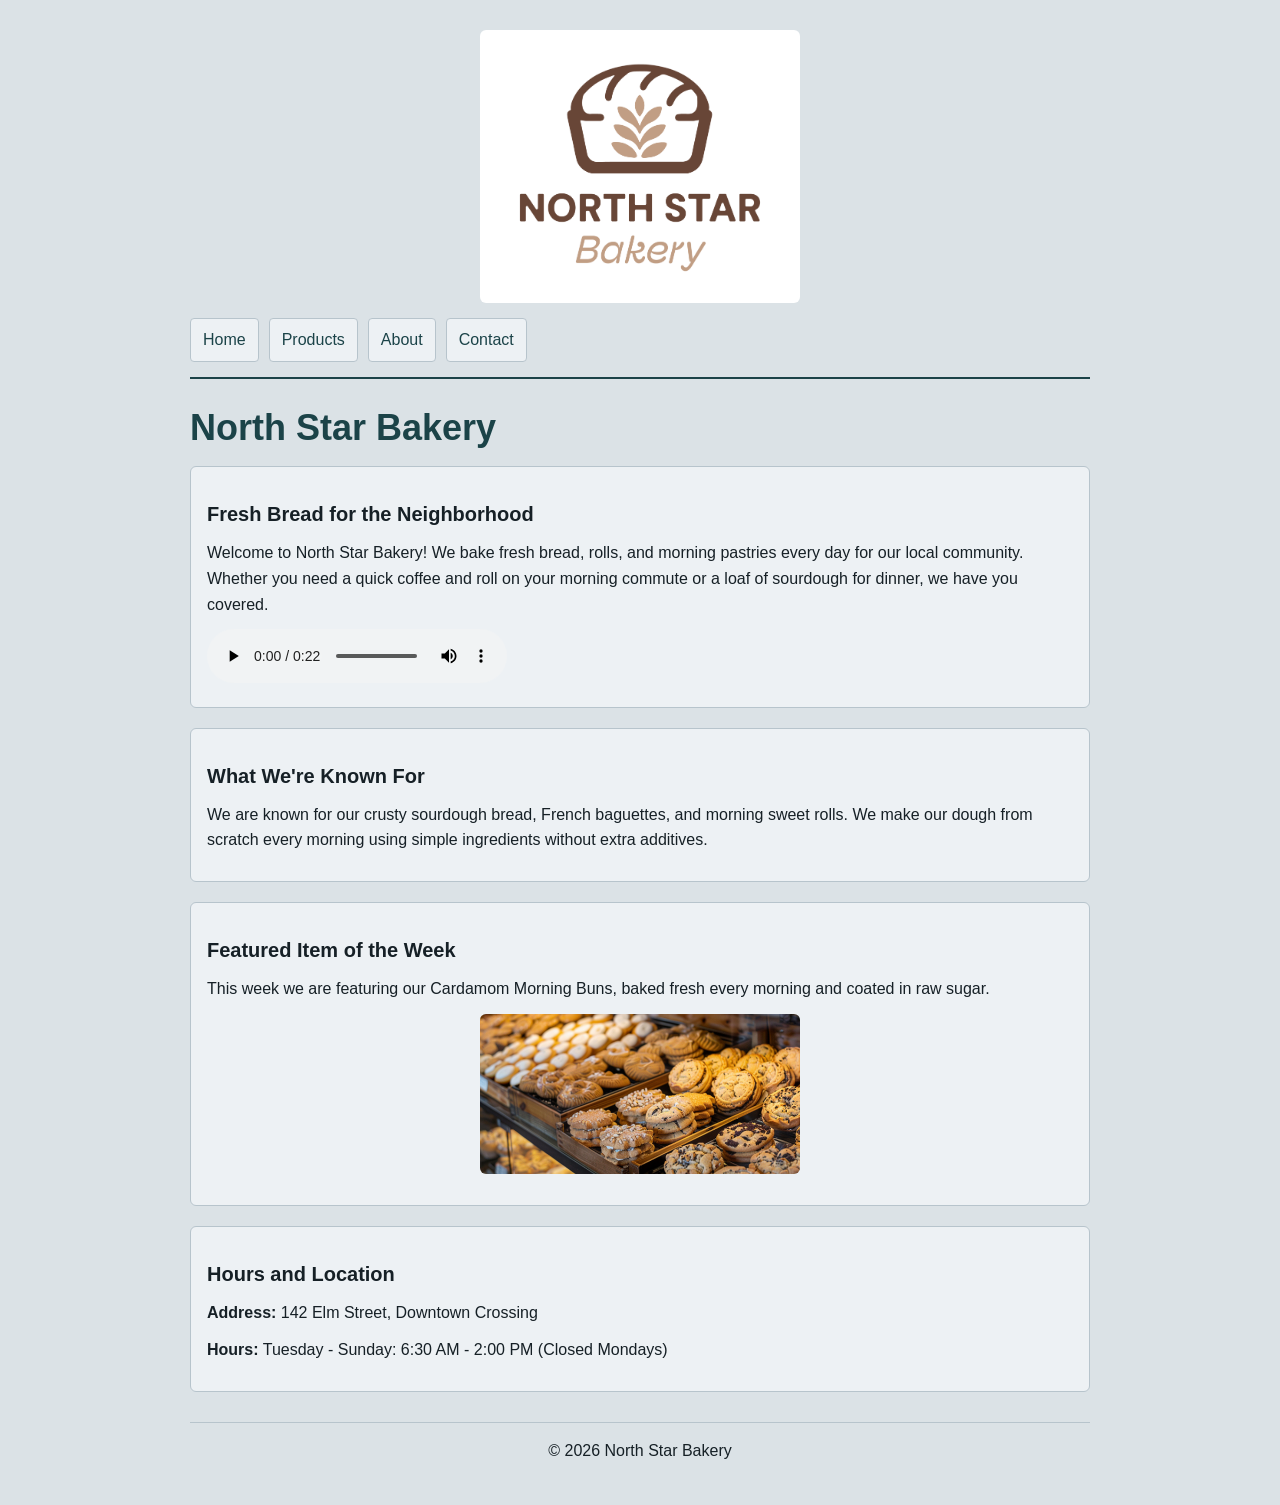
<file: index.html>
<!DOCTYPE html>
<html lang="en">
    <link rel="stylesheet" href="styles.css">
<head>
    <meta charset="UTF-8">
    <meta name="viewport" content="width=device-width, initial-scale=1.0">
    <title>North Star Bakery | Home</title>
</head>
<body>
    <!-- Site header and primary navigation -->
    <header>
        <img src="assets/images/bakery-logo_c.png" alt="North Star Bakery logo">
        <nav>
            <ul>
                <li><a href="index.html">Home</a></li>
                <li><a href="products.html">Products</a></li>
                <li><a href="about.html">About</a></li>
                <li><a href="contact.html">Contact</a></li>
            </ul>
        </nav>
    </header>

    <main>
        <!-- Single h1 for the page -->
        <h1>North Star Bakery</h1>
        
        <!-- Welcome section with embedded audio -->
        <section>
            <h2>Fresh Bread for the Neighborhood</h2>
            <p>Welcome to North Star Bakery! We bake fresh bread, rolls, and morning pastries every day for our local community. Whether you need a quick coffee and roll on your morning commute or a loaf of sourdough for dinner, we have you covered.</p>
            
            <!-- Audio welcome element with plain text fallback -->
            <audio controls>
                <source src="assets/audio/bakery-welcome-mixed_c.mp3" type="audio/mpeg">
                Your browser does not support the audio player. Listen to a short welcome note from our head baker.
            </audio>
        </section>

        <!-- Bakery summary section -->
        <section>
            <h2>What We're Known For</h2>
            <p>We are known for our crusty sourdough bread, French baguettes, and morning sweet rolls. We make our dough from scratch every morning using simple ingredients without extra additives.</p>
        </section>

        <!-- Featured item with responsive picture element -->
        <section>
            <h2>Featured Item of the Week</h2>
            <p>This week we are featuring our Cardamom Morning Buns, baked fresh every morning and coated in raw sugar.</p>
            
            <!-- Responsive image using picture tag and media query -->
            <picture>
                <source media="(min-width: 768px)" srcset="assets/images/bakery-feature-large_c.png">
                <img src="assets/images/bakery-feature-large_c.png" alt="Fresh morning buns on a baking tray">
            </picture>
        </section>

        <!-- Hours and location snippet -->
        <section>
            <h2>Hours and Location</h2>
            <p><strong>Address:</strong> 142 Elm Street, Downtown Crossing</p>
            <p><strong>Hours:</strong> Tuesday - Sunday: 6:30 AM - 2:00 PM (Closed Mondays)</p>
        </section>
    </main>

    <!-- Standard site footer -->
    <footer>
        <p>&copy; 2026 North Star Bakery</p>
    </footer>
</body>
</html>
</file>
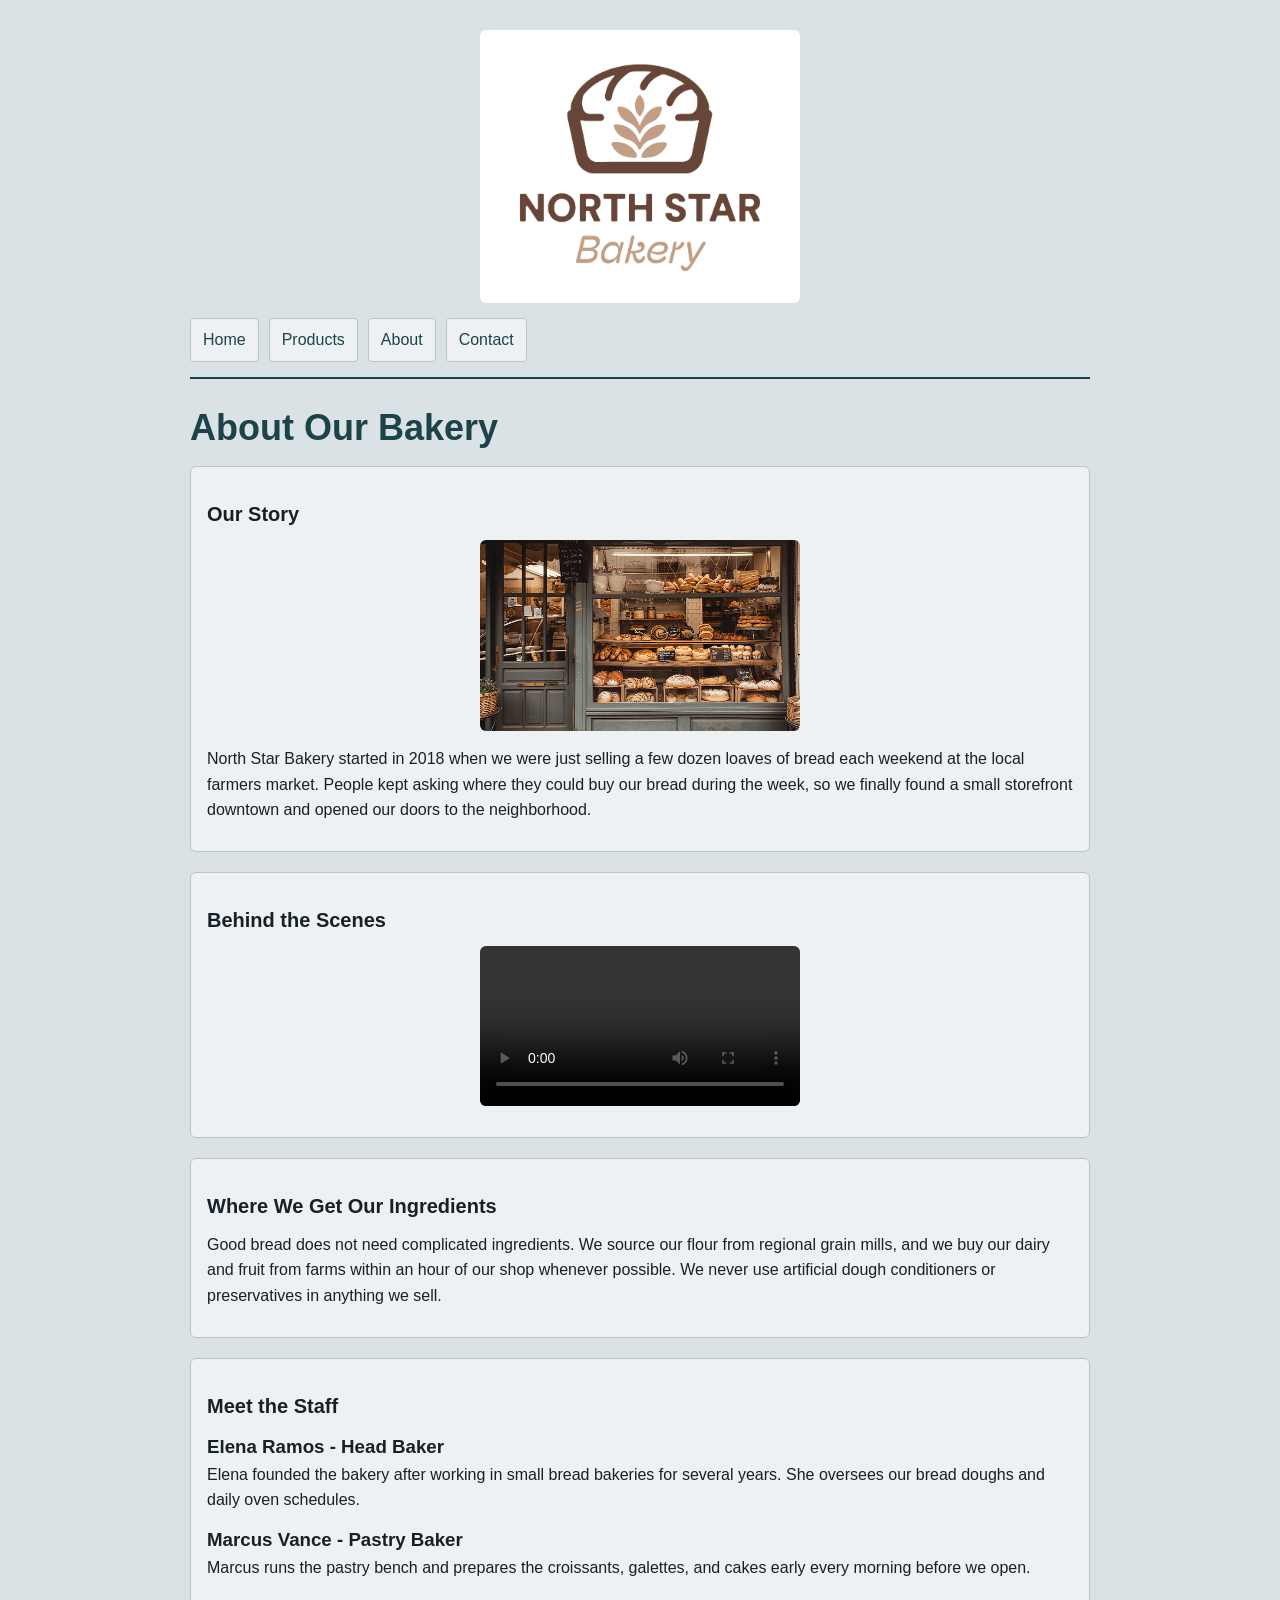
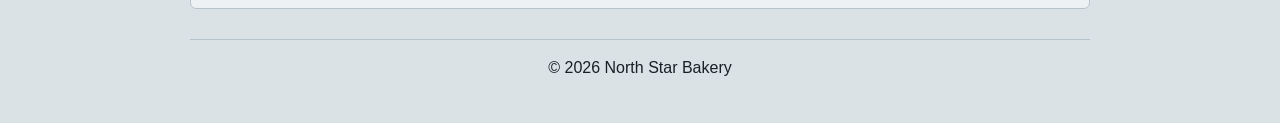
<file: about.html>
<!DOCTYPE html>
<html lang="en">
    <link rel="stylesheet" href="styles.css">
<head>
    <meta charset="UTF-8">
    <meta name="viewport" content="width=device-width, initial-scale=1.0">
    <title>North Star Bakery | About</title>
</head>
<body>
    <!-- Site header and navigation -->
    <header>
        <img src="assets/images/bakery-logo_c.png" alt="North Star Bakery logo">
        <nav>
            <ul>
                <li><a href="index.html">Home</a></li>
                <li><a href="products.html">Products</a></li>
                <li><a href="about.html">About</a></li>
                <li><a href="contact.html">Contact</a></li>
            </ul>
        </nav>
    </header>

    <main>
        <!-- Single h1 for about page -->
        <h1>About Our Bakery</h1>

        <!-- Bakery story section with storefront image -->
        <section>
            <h2>Our Story</h2>
            <img src="assets/images/bakery-storefront_c.png" alt="Front window and entrance of North Star Bakery">
            <p>North Star Bakery started in 2018 when we were just selling a few dozen loaves of bread each weekend at the local farmers market. People kept asking where they could buy our bread during the week, so we finally found a small storefront downtown and opened our doors to the neighborhood.</p>
        </section>

        <!-- Behind the scenes video section with fallback -->
        <section>
            <h2>Behind the Scenes</h2>
            <video controls width="600">
                <source src="assets/videos/bakery-behind-scenes_c.mp4" type="video/mp4">
                Your browser does not support the video tag. Watch our team shape bread and load the ovens.
            </video>
        </section>

        <!-- Sourcing philosophy -->
        <section>
            <h2>Where We Get Our Ingredients</h2>
            <p>Good bread does not need complicated ingredients. We source our flour from regional grain mills, and we buy our dairy and fruit from farms within an hour of our shop whenever possible. We never use artificial dough conditioners or preservatives in anything we sell.</p>
        </section>

        <!-- Staff team highlights -->
        <section>
            <h2>Meet the Staff</h2>
            <h3>Elena Ramos - Head Baker</h3>
            <p>Elena founded the bakery after working in small bread bakeries for several years. She oversees our bread doughs and daily oven schedules.</p>

            <h3>Marcus Vance - Pastry Baker</h3>
            <p>Marcus runs the pastry bench and prepares the croissants, galettes, and cakes early every morning before we open.</p>
        </section>
    </main>

    <!-- Standard site footer -->
    <footer>
        <p>&copy; 2026 North Star Bakery</p>
    </footer>
</body>
</html>
</file>
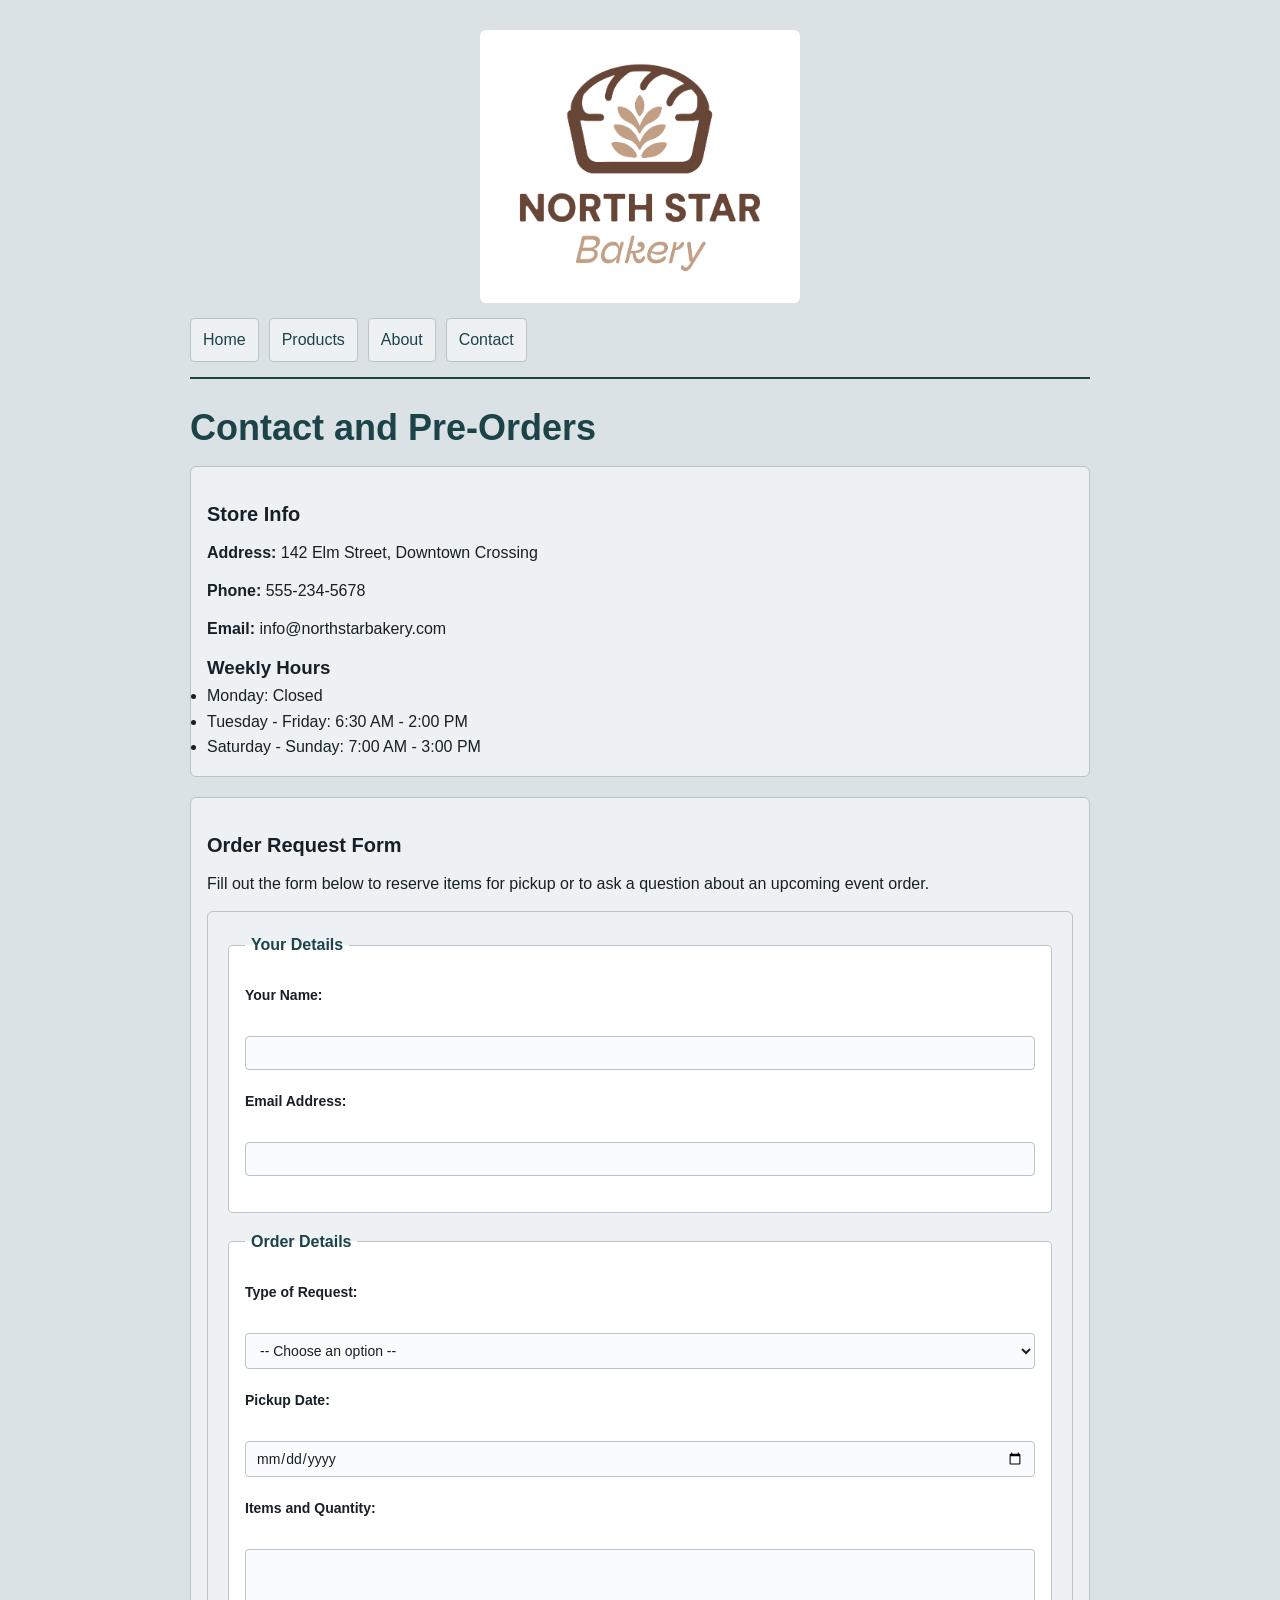
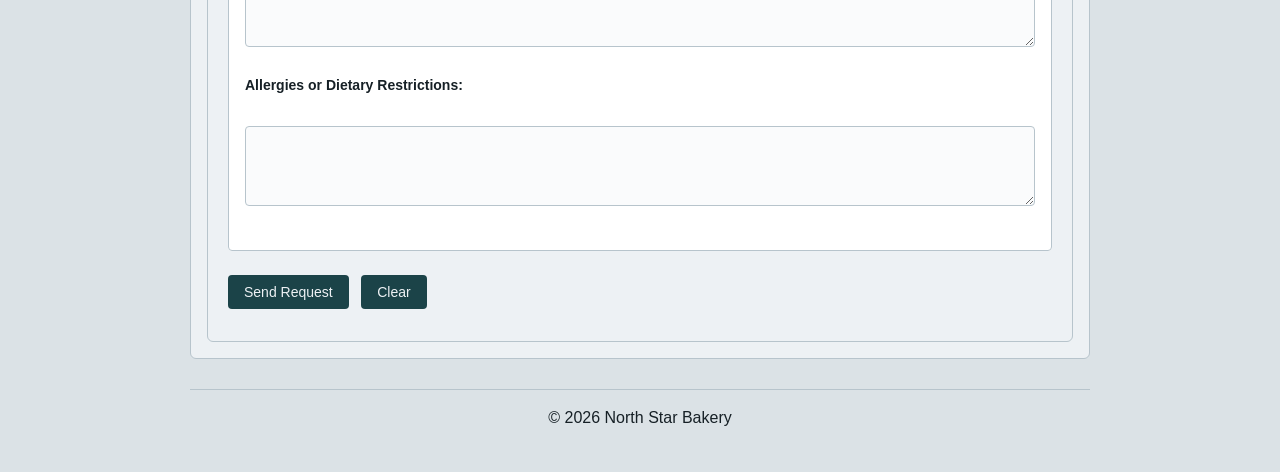
<file: contact.html>
<!DOCTYPE html>
<html lang="en">
<head>
    <meta charset="UTF-8">
    <meta name="viewport" content="width=device-width, initial-scale=1.0">
    <title>North Star Bakery | Contact</title>
    <link rel="stylesheet" href="styles.css">
    <script defer src="script.js"></script>
</head>
<body>
    <!-- Site header and navigation -->
    <header>
        <img src="assets/images/bakery-logo_c.png" alt="North Star Bakery logo">
        <nav>
            <ul>
                <li><a href="index.html">Home</a></li>
                <li><a href="products.html">Products</a></li>
                <li><a href="about.html">About</a></li>
                <li><a href="contact.html">Contact</a></li>
            </ul>
        </nav>
    </header>

    <main>
        <!-- Single h1 for contact page -->
        <h1>Contact and Pre-Orders</h1>

        <!-- Store information and hours -->
        <section>
            <h2>Store Info</h2>
            <p><strong>Address:</strong> 142 Elm Street, Downtown Crossing</p>
            <p><strong>Phone:</strong> 555-234-5678</p>
            <p><strong>Email:</strong> info@northstarbakery.com</p>
            
            <h3>Weekly Hours</h3>
            <ul>
                <li>Monday: Closed</li>
                <li>Tuesday - Friday: 6:30 AM - 2:00 PM</li>
                <li>Saturday - Sunday: 7:00 AM - 3:00 PM</li>
            </ul>
        </section>

        <!-- Pre-order and inquiry form -->
        <section>
            <h2>Order Request Form</h2>
            <p>Fill out the form below to reserve items for pickup or to ask a question about an upcoming event order.</p>

            <!-- Success/error status box -->
            <div id="form-feedback" class="status-message" aria-live="polite"></div>

            <form id="order-form" action="#" method="post" novalidate>
                <!-- Group 1: Contact Details -->
                <fieldset>
                    <legend>Your Details</legend>
                    
                    <p>
                        <label for="name">Your Name:</label><br>
                        <input type="text" id="name" name="name">
                        <span id="name-error" class="error-msg"></span>
                    </p>

                    <p>
                        <label for="email">Email Address:</label><br>
                        <input type="email" id="email" name="email">
                        <span id="email-error" class="error-msg"></span>
                    </p>
                </fieldset>

                <!-- Group 2: Order Information -->
                <fieldset>
                    <legend>Order Details</legend>

                    <p>
                        <label for="request-type">Type of Request:</label><br>
                        <select id="request-type" name="request_type">
                            <option value="">-- Choose an option --</option>
                            <option value="pickup">Daily Item Pickup</option>
                            <option value="cake">Custom Cake Order</option>
                            <option value="catering">Event Catering</option>
                            <option value="general">General Question</option>
                        </select>
                    </p>

                    <p>
                        <label for="pickup-date">Pickup Date:</label><br>
                        <input type="date" id="pickup-date" name="pickup_date">
                    </p>

                    <p>
                        <label for="order-details">Items and Quantity:</label><br>
                        <textarea id="order-details" name="order_details" rows="5" cols="40"></textarea>
                    </p>

                    <p>
                        <label for="allergies">Allergies or Dietary Restrictions:</label><br>
                        <textarea id="allergies" name="allergies" rows="3" cols="40"></textarea>
                    </p>
                </fieldset>

                <!-- Submit and reset controls -->
                <p>
                    <button type="submit">Send Request</button>
                    <button type="reset" id="reset-btn">Clear</button>
                </p>
            </form>
        </section>
    </main>

    <!-- Standard site footer -->
    <footer>
        <p>&copy; 2026 North Star Bakery</p>
    </footer>
</body>
</html>
</file>
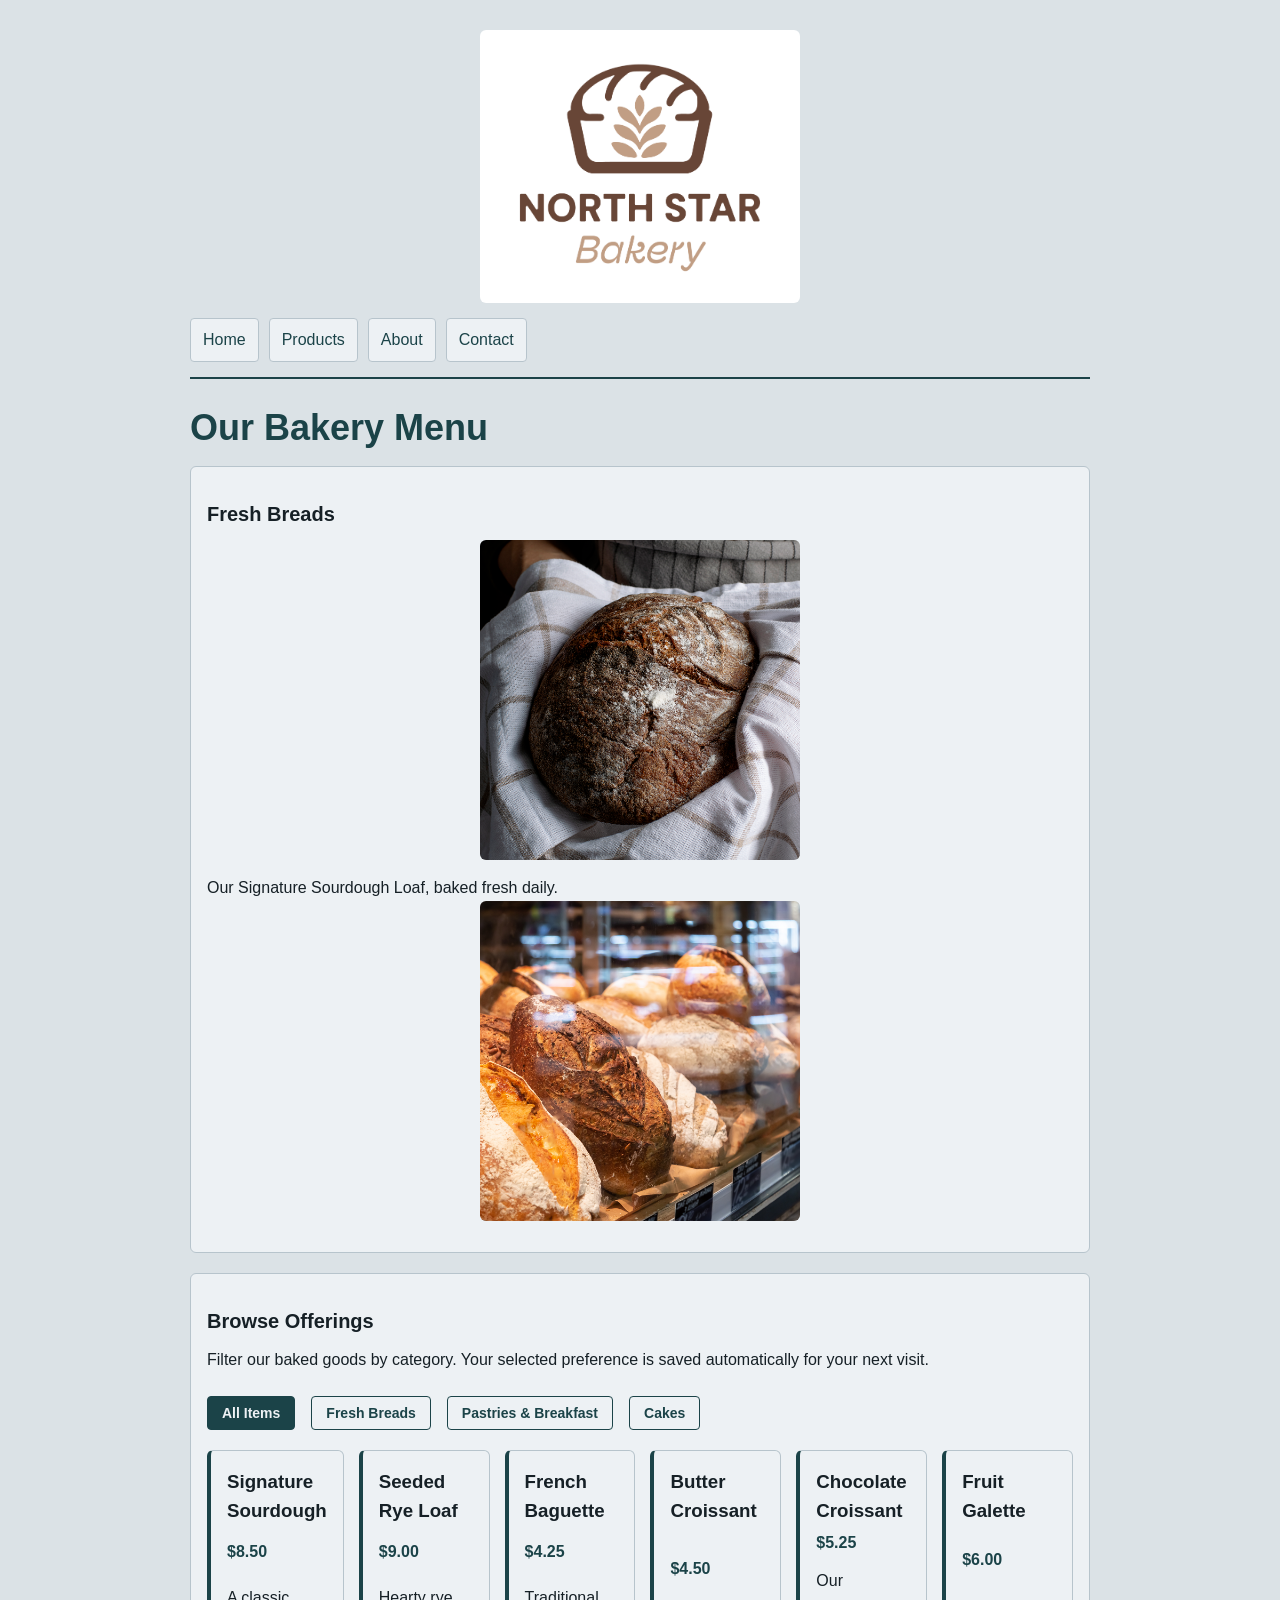
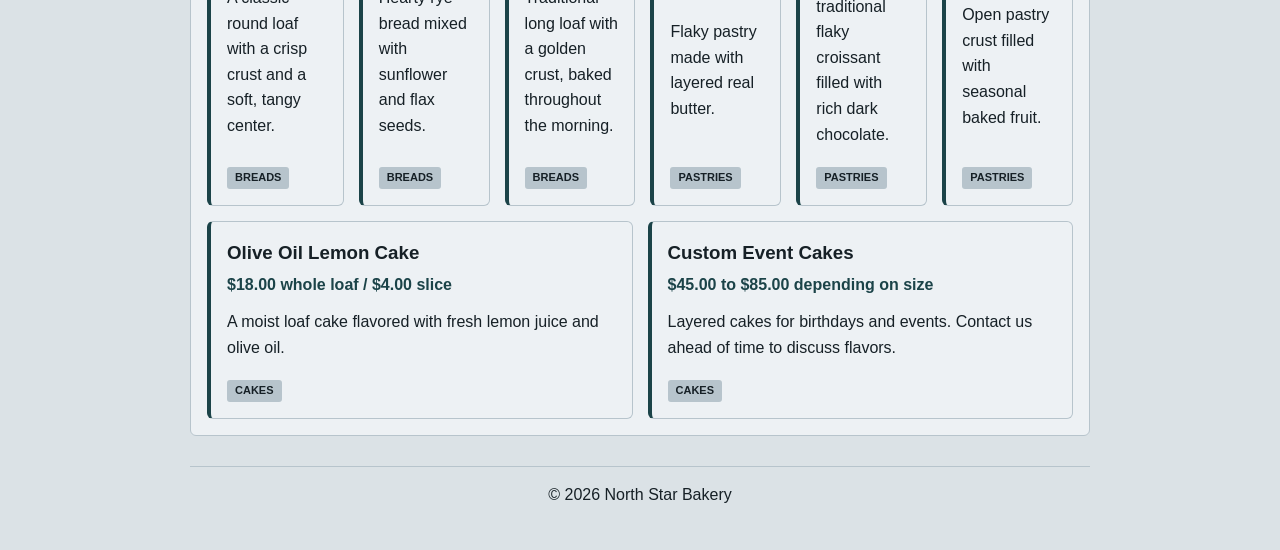
<file: products.html>
<!DOCTYPE html>
<html lang="en">
<head>
    <meta charset="UTF-8">
    <meta name="viewport" content="width=device-width, initial-scale=1.0">
    <title>North Star Bakery | Products</title>
    <link rel="stylesheet" href="styles.css">
    <script defer src="script.js"></script>
</head>
<body>
    <!-- Site header and navigation -->
    <header>
        <img src="assets/images/bakery-logo_c.png" alt="North Star Bakery logo">
        <nav>
            <ul>
                <li><a href="index.html">Home</a></li>
                <li><a href="products.html">Products</a></li>
                <li><a href="about.html">About</a></li>
                <li><a href="contact.html">Contact</a></li>
            </ul>
        </nav>
    </header>

    <main>
        <!-- Single h1 for products page -->
        <h1>Our Bakery Menu</h1>

        <!-- Signature highlight section -->
        <section>
            <h2>Fresh Breads</h2>
            <figure>
                <img src="assets/images/bakery-signature-loaf_c.png" alt="A freshly baked round loaf of sourdough bread with scored crust">
                <figcaption>Our Signature Sourdough Loaf, baked fresh daily.</figcaption>
            </figure>
            <img src="assets/images/bakery-bread_c.png" alt="A display rack full of baked bread loaves">
        </section>

        <!-- Interactive menu catalog section with client storage -->
        <section id="menu-catalog-section">
            <h2>Browse Offerings</h2>
            <p>Filter our baked goods by category. Your selected preference is saved automatically for your next visit.</p>

            <div id="filter-controls" class="filter-controls">
                <button type="button" class="filter-btn active" data-category="all">All Items</button>
                <button type="button" class="filter-btn" data-category="breads">Fresh Breads</button>
                <button type="button" class="filter-btn" data-category="pastries">Pastries & Breakfast</button>
                <button type="button" class="filter-btn" data-category="cakes">Cakes</button>
            </div>

            <!-- DOM target for dynamic card generation -->
            <div id="product-list" class="card-container"></div>
        </section>
    </main>

    <!-- Standard site footer -->
    <footer>
        <p>&copy; 2026 North Star Bakery</p>
    </footer>
</body>
</html>
</file>
<file: styles.css>
/* Base Page Styling */
* {
  box-sizing: border-box;
  margin: 0;
  padding: 0;
}

body {
  font-family: Arial, sans-serif;
  background-color: #dbe2e6;
  color: #162026;
  line-height: 1.6;
  padding: 16px;
}

/* Header & Navigation (Mobile-first: nav buttons stack vertically first) */
header {
  border-bottom: 2px solid #1b4348;
  padding-bottom: 15px;
  margin-bottom: 20px;
}

h1 {
  font-size: 28px;
  color: #1b4348;
  margin-bottom: 10px;
}

h2 {
  font-size: 20px;
  color: #162026;
  margin-top: 15px;
  margin-bottom: 10px;
}

p {
  font-size: 16px;
  margin-bottom: 12px;
}

nav ul {
  list-style-type: none;
  display: flex;
  flex-direction: column;
  gap: 10px;
}

nav a {
  display: block;
  text-decoration: none;
  color: #1b4348;
  background-color: #edf1f4;
  padding: 8px 12px;
  border: 1px solid #b7c4cc;
  border-radius: 4px;
}

nav a:hover {
  background-color: #1b4348;
  color: #edf1f4;
}

/* Media & Content Cards (Responsive Sizing) */
img, video {
  max-width: 320px;
  width: 100%;
  height: auto;
  display: block;
  margin: 0 auto 15px auto;
  border-radius: 6px;
}

.card-container {
  display: flex;
  flex-direction: column;
  gap: 15px;
  margin-top: 15px;
}

.card, article, section {
  background-color: #edf1f4;
  border: 1px solid #b7c4cc;
  border-radius: 6px;
  padding: 16px;
  margin-bottom: 20px;
}

/* Forms & Contact Page Elements */
form {
  background-color: #edf1f4;
  border: 1px solid #b7c4cc;
  border-radius: 6px;
  padding: 20px;
  margin-top: 15px;
}

fieldset {
  border: 1px solid #b7c4cc;
  border-radius: 4px;
  padding: 16px;
  margin-bottom: 16px;
  background-color: #ffffff;
}

legend {
  font-weight: bold;
  color: #1b4348;
  padding: 0 6px;
}

label {
  display: block;
  margin-top: 10px;
  margin-bottom: 4px;
  font-weight: bold;
  font-size: 14px;
}

input[type="text"],
input[type="email"],
input[type="date"],
select,
textarea {
  width: 100%;
  padding: 8px 10px;
  border: 1px solid #b7c4cc;
  border-radius: 4px;
  font-family: Arial, sans-serif;
  font-size: 14px;
  background-color: #fafbfc;
  color: #162026;
  margin-bottom: 8px;
}

textarea {
  min-height: 80px;
  resize: vertical;
}

input[type="submit"],
input[type="reset"],
button {
  background-color: #1b4348;
  color: #edf1f4;
  border: none;
  padding: 9px 16px;
  border-radius: 4px;
  font-size: 14px;
  cursor: pointer;
  margin-right: 8px;
  margin-top: 8px;
}

input[type="reset"] {
  background-color: #b7c4cc;
  color: #162026;
}

/* Footer Styling */
footer {
  margin-top: 30px;
  border-top: 1px solid #b7c4cc;
  padding-top: 15px;
  text-align: center;
  font-size: 14px;
}

/* Switches navigation and card containers to horizontal rows */
@media (min-width: 768px) {
  body {
    padding: 30px;
    max-width: 960px;
    margin: 0 auto;
  }

  h1 {
    font-size: 36px;
  }

  /* Make nav links sit side-by-side on larger screens */
  nav ul {
    flex-direction: row;
  }

  /* Make structured card containers sit side-by-side on desktop */
  .card-container {
    flex-direction: row;
    flex-wrap: wrap;
  }

  .card-container .card {
    flex: 1;
    margin-bottom: 0;
  }

  /* Interactive Filtering & Dynamic Forms */

/* Filter Controls */
.filter-controls {
  display: flex;
  flex-wrap: wrap;
  gap: 8px;
  margin: 15px 0 20px 0;
}

.filter-btn {
  background-color: #edf1f4;
  color: #1b4348;
  border: 1px solid #1b4348;
  border-radius: 4px;
  padding: 8px 14px;
  cursor: pointer;
  font-weight: bold;
  transition: all 0.2s ease-in-out;
}

.filter-btn:hover {
  background-color: #b7c4cc;
}

.filter-btn.active {
  background-color: #1b4348;
  color: #edf1f4;
}

/* Product Card Styling */
.product-card {
  display: flex;
  flex-direction: column;
  justify-content: space-between;
  border-left: 4px solid #1b4348;
}

.product-price {
  font-weight: bold;
  color: #1b4348;
  margin-top: 4px;
}

.badge {
  display: inline-block;
  align-self: flex-start;
  padding: 2px 8px;
  font-size: 11px;
  font-weight: bold;
  border-radius: 3px;
  margin-top: 8px;
  background-color: #b7c4cc;
  color: #162026;
}

/* Validation Feedback Elements */
.error-msg {
  display: none;
  color: #8a1f1d;
  font-size: 13px;
  font-weight: bold;
  margin-top: 2px;
  margin-bottom: 8px;
}

.status-message {
  display: none;
  padding: 12px;
  border-radius: 4px;
  margin-bottom: 16px;
  font-size: 14px;
  font-weight: bold;
}

.status-message.status-success {
  display: block;
  background-color: #dbebe2;
  color: #155724;
  border: 1px solid #c3e6cb;
}

.status-message.status-error {
  display: block;
  background-color: #f8d7da;
  color: #721c24;
  border: 1px solid #f5c6cb;
}
}
</file>
